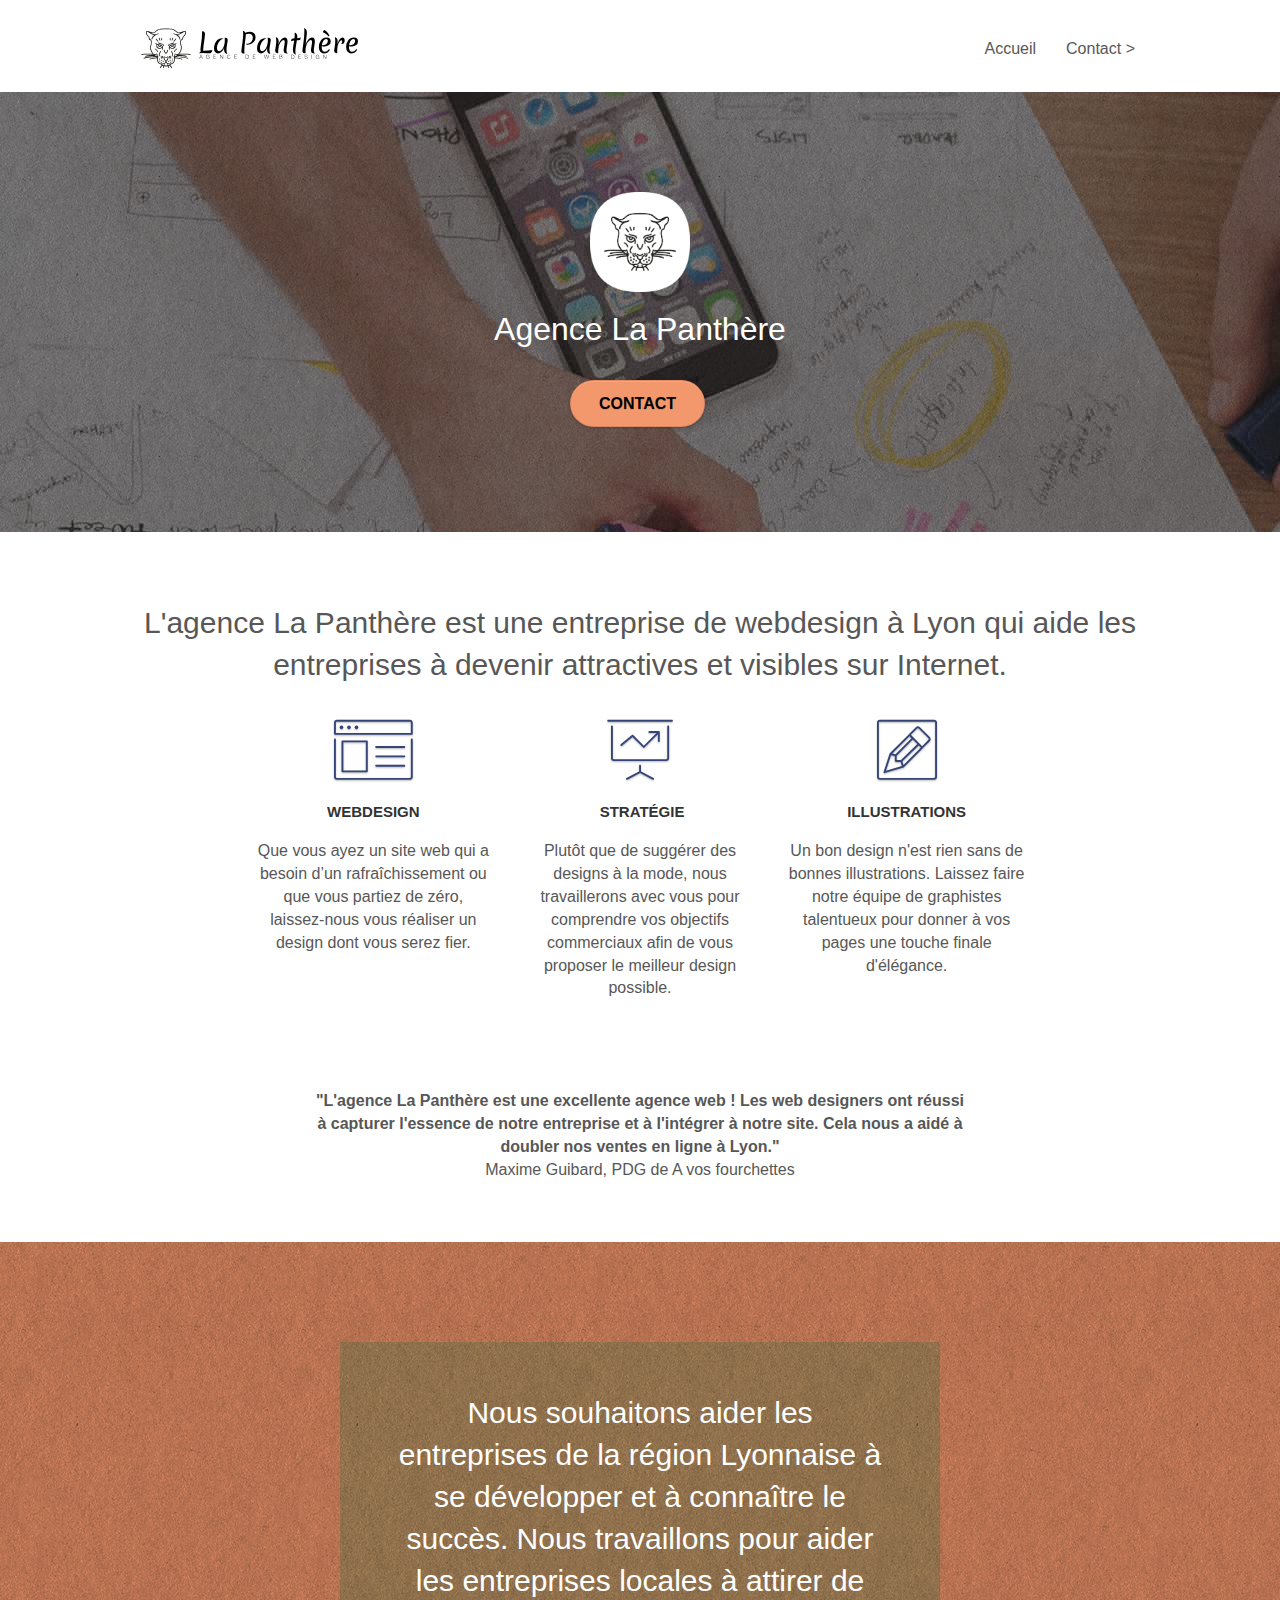
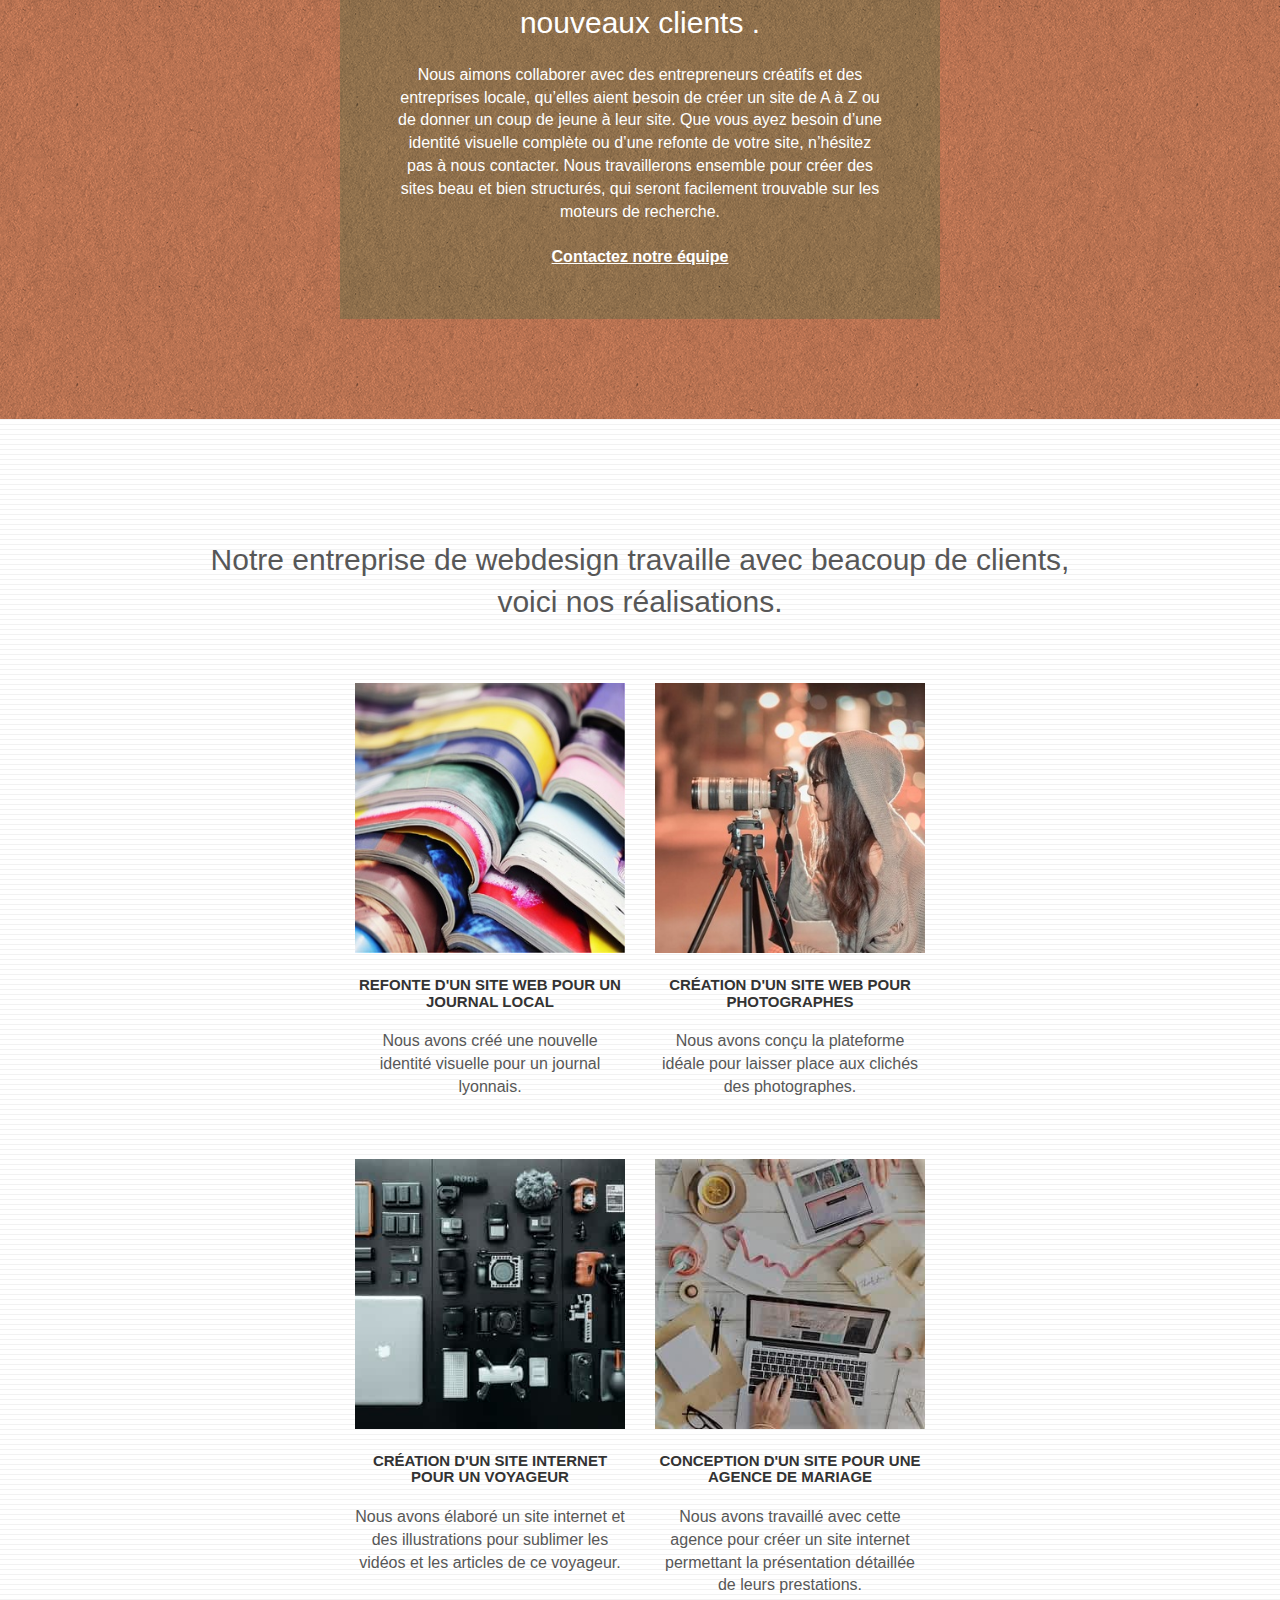
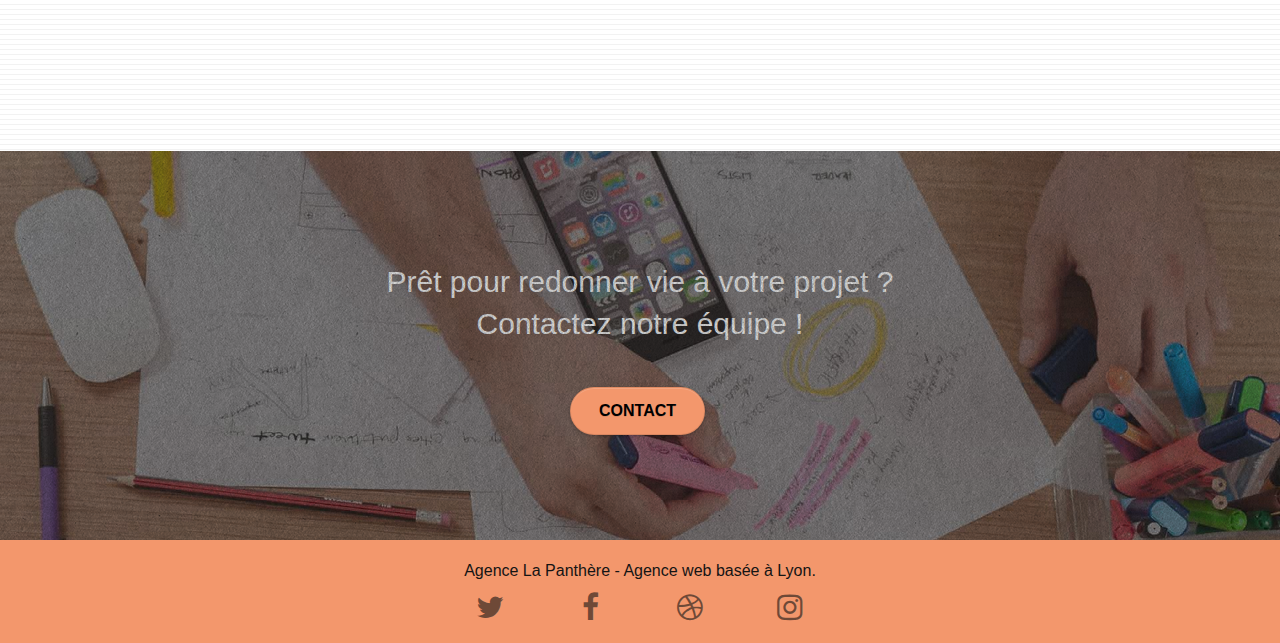
<file: index.html>
<!doctype html>
<html lang="fr">
<head>
    <meta charset="utf-8">
    <meta name="description" content="L'agence La Panthère est une entreprise de webdesign à Lyon qui aide les autres entreprises à devenir attractives et visibles sur Internet">
    <meta name="viewport" content="width=device-width, initial-scale=1.0, viewport-fit=cover">
	<meta name="robots" content="index, follow">
    <link rel="shortcut icon" type="image/png" href="favicon.jpg">
    <link rel= "canonical" href="https://gl4ss47.github.io/index.html">
	<link rel="stylesheet" type="text/css" href="./css/bootstrap.min.css">
	<link rel="stylesheet" type="text/css" href="style.css">
	<link rel="stylesheet" type="text/css" href="./css/Font-awesome.min.css">
	<link rel="stylesheet" type="text/css" href="./css/et-line.min.css">
	
    
	<script src="./js/jquery-2.1.0.min.js"></script>
	<script src="./js/bootstrap.min.js"></script>
	<script src="./js/blocs.js"></script>
	<script src="./js/jquery.touchSwipe.min.js" defer></script>
	<script src="./js/gmaps.min.js"></script>

    <title>La Panthère entreprise de webdesign à Lyon</title>

    
<!-- Analytics -->
 
<!-- Analytics END -->
    
</head>
<body>
<!-- Principal conteneur -->
<div class="page-container">
    
<!-- bloc-0 -->
<header class="bloc bgc-white l-bloc " id="bloc-0">
	<div class="container bloc-sm">

		<nav class="navbar row">
			<div class="navbar-header">
				<a class="navbar-brand" href="index.html"><img src="img/agence-la-panthere-monochrome.svg" alt="Entreprise webdesign La Panthère Lyon" height="40" /></a>
				<button id="nav-toggle" type="button" class="ui-navbar-toggle navbar-toggle" data-toggle="collapse" data-target=".navbar-1">
					<span class="sr-only">Toggle navigation</span><span class="icon-bar"></span><span class="icon-bar"></span><span class="icon-bar"></span>
				</button>
			</div>
			<div class="collapse navbar-collapse navbar-1 special-dropdown-nav">
				<ul class="site-navigation nav navbar-nav">
					<li>
						<a href="index.html">Accueil</a>
					</li>
					<li>
					</li>
					<li>
						<a href="contact.html">Contact &gt;</a>
					</li>
				</ul>
			</div>
		</nav>
	</div>
</header>
<!-- bloc-0 END -->

<!-- bloc-1-presentation -->
<div class="bloc bgc-dark-slate-blue bg-banniere d-bloc bg-t-edge bloc-bg-texture texture-paper b-parallax" id="bloc-1-hero">
	<div class="container bloc-lg">
		<div class="row tight-width-whitespace">
			<div class="col-sm-12">
				<img src="img/logo.png" class="center-block image-resize-mode" width="100" alt="Agence La Panthère, entreprise webdesign Lyon" />
				<h1 class="text-center hero-bloc-text tc-white ">
					Agence La Panthère
				</h1>
				<div class="text-center">
					<a href="contact.html" class="btn btn-lg btn-clean btn-rd cta-hero btn-atomic-tangerine" id="cta-hero">Contact</a>
				</div>
			</div>
		</div>
	</div>
</div>
<!-- bloc-1-presentation END -->

<!-- bloc-2-services -->
<div class="bloc bgc-white l-bloc" id="bloc-2-services">
	<div class="container bloc-md">
		<div class="row">
			<div class="col-sm-12 text-center">
				<h2>L'agence La Panthère est une entreprise de webdesign à Lyon qui aide les entreprises à devenir attractives et visibles sur Internet.</h2>
			</div>
		</div>
		<div class="row voffset-lg med-width-whitespace">
			<div class="col-sm-4">
				<div class="text-center">
					<span class="et-icon-browser sm-shadow icon-dark-slate-blue icons icon-lg"></span>
				</div>
				<h3 class="mg-md text-center">
					Webdesign
				</h3>
				<p class="text-center ">
					Que vous ayez un site web qui a besoin d&rsquo;un rafraîchissement ou que vous partiez de zéro, laissez-nous vous réaliser un design dont vous serez fier.
				</p>
			</div>
			<div class="col-sm-4">
				<div class="text-center">
					<span class="et-icon-presentation sm-shadow icon-dark-slate-blue icons icon-lg"></span>
				</div>
				<h3 class="mg-md text-center">
					&nbsp;Stratégie
				</h3>
				<p class="text-center ">
					Plutôt que de suggérer des designs à la mode, nous travaillerons avec vous pour comprendre vos objectifs commerciaux afin de vous proposer le meilleur design possible.<br>
				</p>
			</div>
			<div class="col-sm-4">
				<div class="text-center">
					<span class="et-icon-edit sm-shadow icon-dark-slate-blue icons icon-lg"></span>
				</div>
				<h3 class="mg-md text-center">
					Illustrations
				</h3>
				<p class="text-center ">
					Un bon design n'est rien sans de bonnes illustrations. Laissez faire notre équipe de graphistes talentueux pour donner à vos pages une touche finale d'élégance.
				</p>
			</div>
		</div>
		<div class="row voffset-lg voffset">
			<div class="col-xs-12 col-md-8 col-md-offset-2 text-center">
				<p><strong>"L'agence La Panthère est une excellente agence web ! Les web designers ont réussi à capturer l'essence de notre entreprise et à l'intégrer à notre site. Cela nous a aidé à doubler nos ventes en ligne à Lyon."</strong> 
					<br>Maxime Guibard, PDG de A vos fourchettes</p>

			</div>
		</div>
	</div>
</div>
<!-- bloc-2-services END -->

<!-- bloc-3-what-i-do -->
<div class="bloc tc-white bgc-atomic-tangerine bg-presentation d-bloc bloc-bg-texture texture-paper b-parallax" id="bloc-3-what-i-do">
	<div class="container bloc-lg">
		<div class="row tight-width-whitespace black-background">
			<div class="col-sm-12">
				<h2 class="mg-md text-center tc-white">
					Nous souhaitons aider les entreprises de la région Lyonnaise à se développer et à connaître le succès. Nous travaillons pour aider les entreprises locales à attirer de nouveaux clients .<br>
				</h2>
				<p class="text-center white">
					Nous aimons collaborer avec des entrepreneurs créatifs et des entreprises locale, qu’elles aient besoin de créer un site de A à Z ou de donner un coup de jeune à leur site. Que vous ayez besoin d’une identité visuelle complète ou d’une refonte de votre site, n’hésitez pas à nous contacter. Nous travaillerons ensemble pour créer des sites beau et bien structurés, qui seront facilement trouvable sur les moteurs de recherche. <br><br><a class="ltc-white bold-link" href="contact.html">Contactez notre équipe</a><br>
				</p>
			</div>
		</div>
	</div>
</div>
<!-- bloc-3-what-i-do END -->

<!-- bloc-4-portfolio -->
<div class="bloc bgc-white bg-lines-h2-bg bg-repeat l-bloc" id="bloc-4-portfolio">
	<div class="container bloc-lg">
		<div class="row">
			<div class="col-sm-12 text-center">
				<h2>Notre entreprise de webdesign travaille avec beacoup de clients, <br>voici nos réalisations.</h2>
			</div>
		</div>
		<div class="row tight-width-whitespace portfolio-row">
			<div class="col-sm-6">
				<a href="#" data-lightbox="img/1.jpg" data-gallery-id="gallery-1" data-caption="Refonte d'un site web pour un journal local" data-frame="snapshot-lb"><img src="img/1.jpg" alt="Refonte d'un site web pour un journal local" class="img-responsive portfolio-thumb" /></a>
				<h3 class="mg-md text-center">
					Refonte d'un site web pour un journal local
				</h3>
				<p class="text-center">
					Nous avons créé une nouvelle identité visuelle pour un journal lyonnais.
				</p>
			</div>
			<div class="col-sm-6">
				<a href="#" data-lightbox="img/2.jpg" data-gallery-id="gallery-1" data-caption="Création d'un site web pour photographes" data-frame="snapshot-lb"><img src="img/2.jpg" class="img-responsive portfolio-thumb" alt="Création d'un site web pour photographes" /></a>
				<h3 class="mg-md text-center">
					Création d'un site web pour photographes
				</h3>
				<p class="text-center">
					Nous avons conçu la plateforme idéale pour laisser place aux clichés des photographes.
				</p>
			</div>
		</div>
		<div class="row tight-width-whitespace portfolio-row">
			<div class="col-sm-6">
				<a href="#" data-lightbox="img/3.jpg" data-gallery-id="gallery-1" data-caption="Création d'un site internet pour un voyageur" data-frame="snapshot-lb"><img src="img/3.jpg" class="img-responsive portfolio-thumb" alt="Création d'un site web pour voyageur"/></a>
				<h3 class="mg-md text-center">
					Création d'un site internet pour un voyageur
				</h3>
				<p class="text-center">
					Nous avons élaboré un site internet et des illustrations pour sublimer les vidéos et les articles de ce voyageur.
				</p>
			</div>
			<div class="col-sm-6">
				<a href="#" data-lightbox="img/4.jpg" data-gallery-id="gallery-1" data-caption="Conception d'un site pour une agence de mariage" data-frame="snapshot-lb"><img src="img/4.jpg" class="img-responsive portfolio-thumb" alt="Création d'un site web pour agence de mariage" /></a>
				<h3 class="mg-md text-center">
					Conception d'un site pour une agence de mariage
				</h3>
				<p class="text-center">
					Nous avons travaillé avec cette agence pour créer un site internet permettant la présentation détaillée de leurs prestations.
				</p>
			</div>
		</div>
	</div>
</div>
<!-- bloc-4-portfolio END -->

<!-- bloc-5-cta -->
<div class="bloc bgc-dark-slate-blue bg-banniere d-bloc bloc-bg-texture texture-paper" id="bloc-5-cta">
	<div class="container bloc-lg">
		<div class="row">
			<h2 class="mg-md text-center tc-white">
				Prêt pour redonner vie à votre projet ?<br>Contactez notre équipe !
			</h2>
			<div class="col-sm-12 text-center">
				<a href="contact.html" class="btn btn-atomic-tangerine btn-clean btn-rd btn-lg cta-hero">Contact</a>
			</div>
		</div>
	</div>
</div>
<!-- bloc-5-cta END -->

<!-- ScrollToTop Button -->
<a class="bloc-button btn btn-d scrollToTop" onclick="scrollToTarget('1')"><span class="fa fa-chevron-up"></span></a>
<!-- ScrollToTop Button END-->

<!-- Footer - bloc-8 -->
<footer class="bloc bgc-atomic-tangerine d-bloc" id="bloc-8">
	<div class="container bloc-sm">
		<div class="row">
			<div class="col-sm-12">
				<p class="text-center black">
					Agence La Panthère - Agence web basée à Lyon.<br>
				</p>
				<div class="row row-no-gutters social">
					<div class="col-sm-3">
						<div class="text-center">
							<a class="social" aria-label="twitter" href="http://www.twitter.fr/"><span class="fa fa-twitter icon-md"></span></a>
						</div>
					</div>
					<div class="col-sm-3">
						<div class="text-center">
							<a class="social" aria-label="facebook" href="https://fr-fr.facebook.com"><span class="fa fa-facebook icon-md"></span></a>
						</div>
					</div>
					<div class="col-sm-3">
						<div class="text-center">
							<a class="social" aria-label="dribbble" href="https://dribbble.com"><span class="fa fa-dribbble icon-md"></span></a>
						</div>
					</div>
					<div class="col-sm-3">
						<div class="text-center">
							<a class="social" aria-label="instagram" href="https://www.instagram.com"><span class="fa fa-instagram icon-md"></span></a>
						</div>
					</div>
				</div>
			</div>
		</div>
	</div>
</footer>
<!-- Footer - bloc-8 END -->

</div>
<!-- Principal conteneur END -->
    

</body>
</html>
</file>
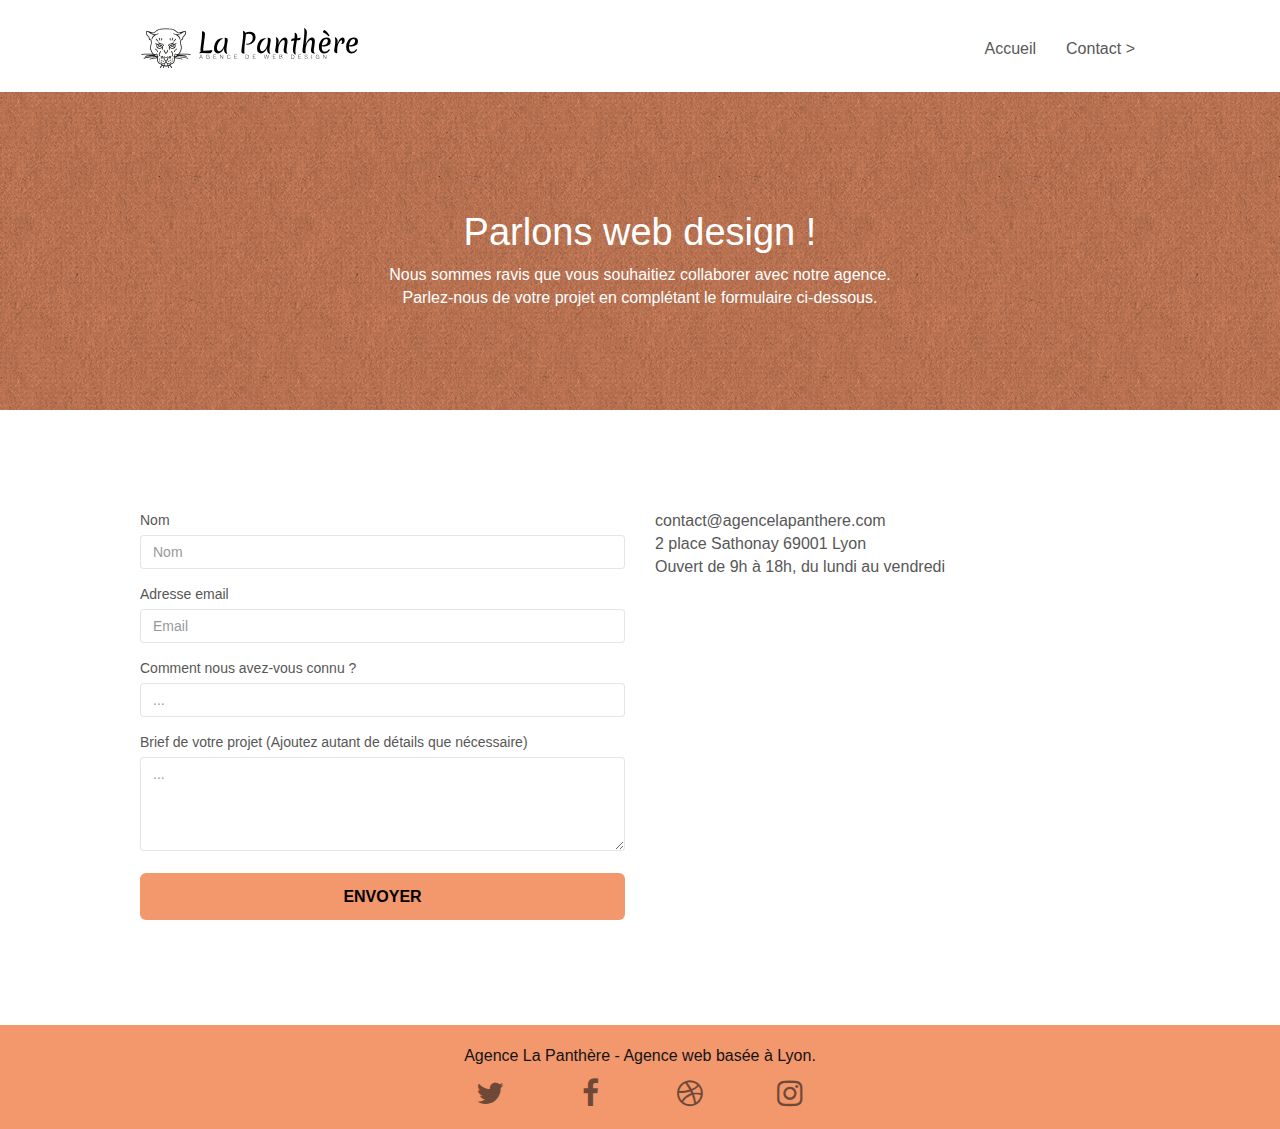
<file: contact.html>
<!doctype html>
<html lang="fr">
<head>
    <meta charset="utf-8">
    <meta name="description" content="C'est ici que vous pourrais prendre contacte avec notre entreprise de webdesign La Panthère">
    <meta name="viewport" content="width=device-width, initial-scale=1.0, viewport-fit=cover">
	<meta name="robots" content="contact, follow">
    <link rel="shortcut icon" type="image/png" href="favicon.jpg">
    <link rel= "canonical" href="https://gl4ss47.github.io/contact.html">
	<link rel="stylesheet" type="text/css" href="./css/bootstrap.min.css">
	<link rel="stylesheet" type="text/css" href="style.css">
	<link rel="stylesheet" type="text/css" href="./css/Font-awesome.min.css">
	<link rel="stylesheet" type="text/css" href="./css/et-line.min.css">
	
    
	<script src="./js/jquery-2.1.0.min.js"></script>
	<script src="./js/bootstrap.min.js"></script>
	<script src="./js/blocs.js"></script>
	<script src="./js/jqBootstrapValidation.min.js"></script>
	<script src="./js/formHandler.js"></script>

    <title>Contact</title>

    
<!-- Analytics -->
 
<!-- Analytics END -->
    
</head>
<body>
<!-- Principal conteneur -->
<div class="page-container">
    
<!-- bloc-0 -->
<header class="bloc bgc-white l-bloc " id="bloc-0">
	<div class="container bloc-sm">
		<nav class="navbar row">
			<div class="navbar-header">
				<a class="navbar-brand" href="index.html"><img src="img/agence-la-panthere-monochrome.svg" alt="La Panthère entreprise de webdesign Lyon logo" height="40" /></a>
				<button id="nav-toggle" type="button" class="ui-navbar-toggle navbar-toggle" data-toggle="collapse" data-target=".navbar-1">
					<span class="sr-only">Toggle navigation</span><span class="icon-bar"></span><span class="icon-bar"></span><span class="icon-bar"></span>
				</button>
			</div>
			<div class="collapse navbar-collapse navbar-1 special-dropdown-nav">
				<ul class="site-navigation nav navbar-nav">
					<li>
						<a href="index.html">Accueil</a>
					</li>
					<li>
					</li>
					<li>
						<a href="contact.html">Contact &gt;</a>
					</li>
				</ul>
			</div>
		</nav>
	</div>
</header>
<!-- bloc-0 END -->

<!-- bloc-6 -->
<div class="bloc bg-dots-bg bg-repeat bgc-atomic-tangerine d-bloc bloc-bg-texture texture-paper" id="bloc-6">
	<div class="container bloc-lg">
		<div class="row">
			<div class="col-sm-12">
				<h1 class="text-center hero-bloc-text tc-white">
					Parlons web design !
				</h1>
				<p class="text-center mg-lg tc-white tight-width-whitespace">
					Nous sommes ravis que vous souhaitiez collaborer avec notre agence.<br>
					Parlez-nous de votre projet en complétant le formulaire ci-dessous.
				</p>
			</div>
		</div>
	</div>
</div>
<!-- bloc-6 END -->

<!-- bloc-7 -->
<div class="bloc bgc-white l-bloc" id="bloc-7">
	<div class="container bloc-lg">
		<div class="row">
			<div class="col-sm-6">
				<form id="form_1" novalidate data-success-msg="Your message has been sent." data-fail-msg="Sorry it seems that our mail server is not responding, Sorry for the inconvenience!">
					<div class="form-group">
						<label for="name">
							Nom
						</label>
						<input id="name" class="form-control" placeholder="Nom" required />
					</div>
					<div class="form-group">
						<label>
							Adresse email
						</label>
						<input id="email" class="form-control" type="email" placeholder="Email" required />
					</div>
					<div class="form-group">
						<label>
							Comment nous avez-vous connu ?
						</label>
						<input class="form-control" type="email" placeholder="..." required id="input_504" />
					</div>
					<div class="form-group">
						<label>
							Brief de votre projet (Ajoutez autant de détails que nécessaire)<br>
						</label><textarea id="message" class="form-control" rows="4" cols="50" placeholder="..." required></textarea>
					</div> 
					<button class="bloc-button btn btn-lg btn-block cta-hero btn-atomic-tangerine" type="submit">
						Envoyer
					</button>
				</form>
			</div>
			<div class="col-sm-6">
				<p>
					contact@agencelapanthere.com<br>2 place Sathonay 69001 Lyon<br>Ouvert de 9h à 18h, du lundi au vendredi<br>
				</p>
			</div>
		</div>
	</div>
</div>
<!-- bloc-7 END -->

<!-- ScrollToTop Button -->
<a class="bloc-button btn btn-d scrollToTop" onclick="scrollToTarget('1')"><span class="fa fa-chevron-up"></span></a>
<!-- ScrollToTop Button END-->


<!-- Footer - bloc-8 -->
<footer class="bloc bgc-atomic-tangerine d-bloc" id="bloc-8">
	<div class="container bloc-sm">
		<div class="row">
			<div class="col-sm-12">
				<p class="text-center black">
					Agence La Panthère - Agence web basée à Lyon.<br>
				</p>
				<div class="row row-no-gutters social">
					<div class="col-sm-3">
						<div class="text-center">
							<a class="social" aria-label="twitter" href="http://www.twitter.fr/"><span class="fa fa-twitter icon-md"></span></a>
						</div>
					</div>
					<div class="col-sm-3">
						<div class="text-center">
							<a class="social" aria-label="facebook" href="https://fr-fr.facebook.com"><span class="fa fa-facebook icon-md"></span></a>
						</div>
					</div>
					<div class="col-sm-3">
						<div class="text-center">
							<a class="social" aria-label="dribbble" href="https://dribbble.com"><span class="fa fa-dribbble icon-md"></span></a>
						</div>
					</div>
					<div class="col-sm-3">
						<div class="text-center">
							<a class="social" aria-label="instagram" href="https://www.instagram.com"><span class="fa fa-instagram icon-md"></span></a>
						</div>
					</div>
				</div>
			</div>
		</div>
	</div>
</footer>
<!-- Footer - bloc-8 END -->

</div>
<!-- Principal conteneur END -->
    

</body>
</html>
</file>
<file: style.css>
body {
    margin: 0;
    padding: 0;
    background: #FFF;
    overflow-x: hidden;
    -webkit-font-smoothing: antialiased;
    -moz-osx-font-smoothing: grayscale;
}

a,
button {
    transition: all .3s ease-in-out;
    outline: none!important;
}

a:hover {
    text-decoration: none;
    cursor: pointer;
}

#page-loading-blocs-notifaction {
    position: fixed;
    top: 0;
    bottom: 0;
    width: 100%;
    z-index: 100000;
    background: #FFFFFF url("img/pageload-spinner.gif") no-repeat center center;
}

.bloc {
    width: 100%;
    clear: both;
    background: 50% 50% no-repeat;
    padding: 0 50px;
    -webkit-background-size: cover;
    -moz-background-size: cover;
    -o-background-size: cover;
    background-size: cover;
    position: relative;
}

.bloc .container {
    padding-left: 0;
    padding-right: 0;
}

.bloc-lg {
    padding: 100px 50px;
}

.bloc-md {
    padding: 50px;
}

.bloc-sm {
    padding: 20px 50px;
}

.bg-center,
.bg-l-edge,
.bg-r-edge,
.bg-t-edge,
.bg-b-edge,
.bg-tl-edge,
.bg-bl-edge,
.bg-tr-edge,
.bg-br-edge,
.bg-repeat {
    -webkit-background-size: auto!important;
    -moz-background-size: auto!important;
    -o-background-size: auto!important;
    background-size: auto!important;
}

.bg-repeat {
    background: repeat;
}

.bg-t-edge {
    background: top no-repeat;
}

.bloc-bg-texture::before {
    content: "";
    background-size: 2px 2px;
    position: absolute;
    top: 0;
    bottom: 0;
    left: 0;
    right: 0;
}

.texture-paper::before {
    background: url("img/texture-paper.png");
    background-size: 280px 280px;
}

.b-parallax {
    background-attachment: fixed;
}

.d-bloc {
    color: rgba(255, 255, 255, .7);
}

.d-bloc button:hover {
    color: rgba(255, 255, 255, .9);
}

.d-bloc .icon-round,
.d-bloc .icon-square,
.d-bloc .icon-rounded,
.d-bloc .icon-semi-rounded-a,
.d-bloc .icon-semi-rounded-b {
    border-color: rgba(255, 255, 255, .9);
}

.d-bloc .divider-h span {
    border-color: rgba(255, 255, 255, .2);
}

.d-bloc .a-btn,
.d-bloc .navbar a,
.d-bloc .navbar-brand,
.d-bloc a .icon-sm,
.d-bloc a .icon-md,
.d-bloc a .icon-lg,
.d-bloc a .icon-xl,
.d-bloc h1 a,
.d-bloc h2 a,
.d-bloc h3 a,
.d-bloc h4 a,
.d-bloc h5 a,
.d-bloc h6 a,
.d-bloc p a {
    color: rgba(20, 20, 20, .6);
}

.d-bloc .a-btn:hover,
.d-bloc .navbar a:hover,
.d-bloc .navbar-brand:hover,
.d-bloc a:hover .icon-sm,
.d-bloc a:hover .icon-md,
.d-bloc a:hover .icon-lg,
.d-bloc a:hover .icon-xl,
.d-bloc h1 a:hover,
.d-bloc h2 a:hover,
.d-bloc h3 a:hover,
.d-bloc h4 a:hover,
.d-bloc h5 a:hover,
.d-bloc h6 a:hover,
.d-bloc p a:hover {
    color: rgba(255, 255, 255, 1);
}

.d-bloc .navbar-toggle .icon-bar {
    background: rgba(255, 255, 255, 1);
}

.d-bloc .btn-wire,
.d-bloc .btn-wire:hover {
    color: rgba(255, 255, 255, 1);
    border-color: rgba(255, 255, 255, 1);
}

.d-bloc .panel {
    color: rgba(0, 0, 0, .5);
}

.d-bloc .panel button:hover {
    color: rgba(0, 0, 0, .7);
}

.d-bloc .panel icon {
    border-color: rgba(0, 0, 0, .7);
}

.d-bloc .panel .divider-h span {
    border-color: rgba(0, 0, 0, .1);
}

.d-bloc .panel .a-btn {
    color: rgba(0, 0, 0, .6);
}

.d-bloc .panel .a-btn:hover {
    color: rgba(0, 0, 0, 1);
}

.d-bloc .panel .btn-wire,
.d-bloc .panel .btn-wire:hover {
    color: rgba(0, 0, 0, .7);
    border-color: rgba(0, 0, 0, .3);
}

.d-bloc .panel,
.l-bloc {
    color: rgba(0, 0, 0, .5);
}

.d-bloc .panel button:hover,
.l-bloc button:hover {
    color: rgba(0, 0, 0, .7);
}

.l-bloc .icon-round,
.l-bloc .icon-square,
.l-bloc .icon-rounded,
.l-bloc .icon-semi-rounded-a,
.l-bloc .icon-semi-rounded-b {
    border-color: rgba(0, 0, 0, .7);
}

.d-bloc .panel .divider-h span,
.l-bloc .divider-h span {
    border-color: rgba(0, 0, 0, .1);
}

.d-bloc .panel .a-btn,
.l-bloc .a-btn,
.l-bloc .navbar a,
.l-bloc .navbar-brand,
.l-bloc a .icon-sm,
.l-bloc a .icon-md,
.l-bloc a .icon-lg,
.l-bloc a .icon-xl,
.l-bloc h1 a,
.l-bloc h2 a,
.l-bloc h3 a,
.l-bloc h4 a,
.l-bloc h5 a,
.l-bloc h6 a,
.l-bloc p a {
    color: rgba(0, 0, 0, .6);
}

.d-bloc .panel .a-btn:hover,
.l-bloc .a-btn:hover,
.l-bloc .navbar a:hover,
.l-bloc .navbar-brand:hover,
.l-bloc a:hover .icon-sm,
.l-bloc a:hover .icon-md,
.l-bloc a:hover .icon-lg,
.l-bloc a:hover .icon-xl,
.l-bloc h1 a:hover,
.l-bloc h2 a:hover,
.l-bloc h3 a:hover,
.l-bloc h4 a:hover,
.l-bloc h5 a:hover,
.l-bloc h6 a:hover,
.l-bloc p a:hover {
    color: rgba(0, 0, 0, 1);
}

.l-bloc .navbar-toggle .icon-bar {
    color: rgba(0, 0, 0, .6);
}

.d-bloc .panel .btn-wire,
.d-bloc .panel .btn-wire:hover,
.l-bloc .btn-wire,
.l-bloc .btn-wire:hover {
    color: rgba(0, 0, 0, .7);
    border-color: rgba(0, 0, 0, .3);
}

.voffset {
    margin-top: 30px;
}

.voffset-lg {
    margin-top: 80px;
}

.row-no-gutters {
    margin-right: 0;
    margin-left: 0;
}

.row.row-no-gutters > [class^="col-"],
.row.row-no-gutters > [class*=" col-"] {
    padding-right: 0;
    padding-left: 0;
}

#bloc-1-hero h1 {
    font-size: 32px;
}

.navbar {
    margin-bottom: 0;
    z-index: 1;
}

.navbar-brand {
    height: auto;
    padding: 3px 15px;
    font-size: 25px;
    font-weight: normal;
    font-weight: 600;
    line-height: 44px;
}

.navbar-brand img {
    max-height: 200px;
    margin: 0 5px 0 0;
    display: inline;
}

.navbar-brand img[src$=svg] {
    min-width: 100px;
}

.nav-center .navbar-brand img {
    margin: 0;
}

.navbar .nav {
    padding-top: 2px;
    margin-right: -16px;
    float: right;
    z-index: 1;
}

.nav > li {
    float: left;
    margin-top: 4px;
    font-size: 16px;
}

.navbar-nav .open .dropdown-menu > li > a {
    text-align: inherit;
}

.nav > li a:hover,
.nav > li a:focus {
    background: transparent;
}

.navbar-toggle {
    margin: 10px 10px 0 0;
    border: 0px;
}

.navbar-toggle:hover {
    background: transparent!important;
}

.navbar-toggle .icon-bar {
    background-color: rgba(0, 0, 0, .5);
    width: 26px;
}

.nav-invert .navbar .nav {
    float: left;
}

.nav-invert .navbar-header,
.nav-invert .navbar-brand {
    float: right;
    position: relative;
    z-index: 2;
}

@media (min-width: 768px) {
    .site-navigation {
        position: absolute;
        top: 50%;
        right: 20px;
        transform: translate(0, -50%);
        -webkit-transform: translateY(-50%);
    }
    .nav > li .dropdown-menu a,
    .nav > li .dropdown-menu a:hover {
        color: #484848;
    }
    .nav-invert .site-navigation {
        left: 0;
        right: 0;
    }
    .nav-center {
        text-align: center;
    }
    .nav-center .navbar-header {
        width: 100%;
    }
    .nav-center .navbar-header,
    .nav-center .navbar-brand,
    .nav-center .nav > li {
        float: none;
        display: inline-block;
    }
    .nav-center .site-navigation {
        position: relative;
        width: 100%;
        right: 0;
        margin-right: 0px;
        margin-top: 20px;
    }
    .nav-center.mini-nav .navbar-toggle {
        float: none;
        margin: 10px auto 0;
    }
}

.nav > li > .dropdown a {
    background: none!important;
    display: block;
    padding: 14px 15px;
}

nav .caret {
    margin: 0 5px;
}

.dropdown-menu .dropdown-menu {
    top: -8px;
    left: 100%;
}

.dropdown-menu .dropmenu-flow-right {
    top: 100%;
    left: 0;
    margin-left: -1px;
    border-top-left-radius: 0;
    border-top-right-radius: 0;
}

.dropdown-menu .dropdown span {
    border: 4px solid black;
    border-top-color: transparent;
    border-right-color: transparent;
    border-bottom-color: transparent;
    margin: 6px -5px 0 0!important;
    float: right;
}

.mg-md {
    margin-top: 10px;
    margin-bottom: 20px;
}

.mg-lg {
    margin-top: 10px;
    margin-bottom: 40px;
}

.btn {
    margin: 0 5px 5px 0;
}

.btn.pull-right {
    margin: 0 0 5px 5px;
}

.btn-d,
.btn-d:hover,
.btn-d:focus {
    color: #FFF;
    background: rgba(0, 0, 0, .3);
}

button {
    outline: none!important;
}

.btn-rd {
    border-radius: 40px;
}

.btn-clean {
    border: 1px solid rgba(0, 0, 0, .08);
    border-bottom-color: rgba(0, 0, 0, .1);
    text-shadow: 0 1px 0 rgba(0, 0, 1, .1);
    box-shadow: 0 1px 3px rgba(0, 0, 1, .25), inset 0 1px 0 0 rgba(255, 255, 255, .15);
}

.icon-md {
    font-size: 30px!important;
}

.icon-lg {
    font-size: 60px!important;
}

.sm-shadow {
    text-shadow: 0 1px 2px rgba(0, 0, 0, .3);
}

.panel-sq,
.panel-sq .panel-heading,
.panel-sq .panel-footer {
    border-radius: 0;
}

.panel-rd {
    border-radius: 30px;
}

.panel-rd .panel-heading {
    border-radius: 29px 29px 0 0;
}

.panel-rd .panel-footer {
    border-radius: 0 0 29px 29px;
}

.form-control {
    border-color: rgba(0, 0, 0, .1);
    box-shadow: none;
}

.scrollToTop {
    width: 40px;
    height: 40px;
    position: fixed;
    bottom: 20px;
    right: 20px;
    opacity: 0;
    z-index: 500;
    transition: all .3s ease-in-out;
}

.scrollToTop span {
    margin-top: 6px;
}

.showScrollTop {
    font-size: 14px;
    opacity: 1;
}

a[data-lightbox] {
    position: relative;
    display: block;
    text-align: center;
}

a[data-lightbox]:hover::before {
    content: "+";
    font-family: "HelveticaNeue-Light", "Helvetica Neue Light", "Helvetica Neue", Helvetica, Arial;
    font-size: 32px;
    width: 50px;
    height: 50px;
    margin-left: -25px;
    border-radius: 50%;
    background: rgba(0, 0, 0, .6);
    color: #FFF;
    font-weight: 100;
    z-index: 1;
    position: absolute;
    top: 50%;
    transform: translateY(-50%);
    -webkit-transform: translateY(-50%);
}

a[data-lightbox]:hover img {
    opacity: 0.6;
    -webkit-animation-fill-mode: none;
    animation-fill-mode: none;
}

#lightbox-modal {
    display: flex;
    align-items: center;
}

#lightbox-modal .modal-dialog {
    width: 90%;
    max-width: 900px;
    margin: 0 auto 0;
}

#lightbox-modal .modal-dialog img {
    max-height: 90vh;
    margin: 0 auto;
}

.lightbox-caption {
    padding: 20px;
    color: #FFF;
    background: rgba(0, 0, 0, .5);
    position: absolute;
    left: 15px;
    right: 15px;
    bottom: 5px;
}

.close-lightbox {
    color: #FFF;
    font-size: 30px;
    position: absolute;
    top: 20px;
    right: 20px;
    z-index: 20;
    background: rgba(0, 0, 0, .5);
    border: none;
    line-height: 30px;
    padding: 0 9px 5px;
    opacity: 0.3;
}

.close-lightbox:hover,
.next-lightbox:hover,
.prev-lightbox:hover {
    opacity: 1.0;
    color: #FFF;
}

.next-lightbox,
.prev-lightbox {
    font-size: 20px;
    color: rgba(255, 255, 255, .9);
    background: rgba(0, 0, 0, .5);
    transition: all .2s ease-in-out;
    position: absolute;
    top: 45%;
    z-index: 1;
    opacity: 0.4;
}

.next-lightbox {
    padding: 6px 8px 1px 13px;
    right: 25px;
}

.prev-lightbox {
    padding: 6px 13px 1px 10px;
    left: 25px;
}

.snapshot-lb .modal-body {
    padding-bottom: 45px;
}

.snapshot-lb .lightbox-caption {
    padding: 0;
    color: rgba(0, 0, 0, .5);
    background: none;
}

h1,
h2,
h3,
h4,
h5,
h6,
p,
label,
.btn,
a {
    font-family: "helvetica";
    font-weight: 400;
    color: #575757!important;
}

.container {
    max-width: 1000px;
}

.hero-bloc-text {
    font-size: 38px;
}

.hero-bloc-text-sub {
    font-size: 36px;
}

.statement-bloc-text {
    line-height: 26px;
    font-style: italic;
    font-size: 20px;
    text-align: center;
    font-weight: lighter;
    max-width: 520px;
    margin: auto auto auto auto;
}

p {
    font-size: 16px;
}

.tight-width-whitespace {
    max-width: 600px;
    margin: auto auto auto auto;
}

.h1 {
    font-size: 20px;
    font-family: "Open Sans";
}

.cta-hero {
    margin-top: 22px;
    color: #FFFFFF!important;
    text-transform: uppercase;
    padding: 12px 28px 12px 28px;
    font-size: 16px;
    font-weight: 700;
}

.social {
    max-width: 400px;
    margin: auto auto auto auto;
}

h2 {
    line-height: 1.4em;
}

h3 {
    font-size: 15px;
    text-transform: uppercase;
    font-weight: 700;
    color: #333333!important;
}

.med-width-whitespace {
    max-width: 800px;
    margin: auto auto auto auto;
    box-shadow: 0px 0px 0px #000000;
}

h1 {
    color: #333333!important;
}

h4 {
    color: #333333!important;
}

.icons {
    margin-bottom: 14px;
    margin-top: 24px;
}

.white {
    color: #FFFFFF!important;
}

.black {
    color: #141414!important;
}

.portfolio-thumb {
    margin-bottom: 24px;
    width: 100%;
}

.portfolio-row {
    margin-bottom: 44px;
    margin-top: 50px;
}

.avatar {
    box-shadow: 0px 4px 9px rgba(0, 0, 0, 0.3);
}

.black-background {
    background-color: rgba(165, 147, 99, 0.7);
    padding: 40px 40px 40px 40px;
}

.bold-link {
    font-weight: 900;
    text-decoration: underline!important;
}

.bgc-white {
    background-color: #FFFFFF;
}

.bgc-dark-slate-blue {
    background-color: #364577;
}

.bgc-atomic-tangerine {
    background-color: #F3976C;
}

.tc-white {
    color: #ffffff!important;
}

.btn-atomic-tangerine {
    background: #F3976C;
    color: #000000!important;
}

.btn-atomic-tangerine:hover {
    background: #000000!important;
    color: #F3976C!important;
}

.ltc-white {
    color: #FFFFFF!important;
}

.ltc-white:hover {
    color: #cccccc!important;
}

.ltc-atomic-tangerine {
    color: #F3976C!important;
}

.ltc-atomic-tangerine:hover {
    color: #c27956!important;
}

.icon-dark-slate-blue {
    color: #364577!important;
    border-color: #364577!important;
}

.bg-dots-bg {
    background-image: url("img/dots-bg.png");
}

.bg-lines-h2-bg {
    background-image: url("img/lines-h2-bg.png");
}

.bg-banniere {
    background-image: url("img/agence-la-panthere.jpg");
}

.bg-presentation {
    background-image: url("img/image-de-presentation.jpg");
}

@media (max-width: 1024px) {
    .bloc {
        padding-left: 20px;
        padding-right: 20px;
    }
    .bloc.full-width-bloc,
    .bloc-tile-2.full-width-bloc .container,
    .bloc-tile-3.full-width-bloc .container,
    .bloc-tile-4.full-width-bloc .container {
        padding-left: 0;
        padding-right: 0;
    }
}

@media (max-width: 992px) and (min-width: 768px) {
    .navbar .nav {
        max-width: 80%
    }
    .nav-center.navbar .nav {
        max-width: 100%
    }
}

@media only screen and (min-width: 768px) and (max-width: 1024px) and (orientation: landscape) {
    .b-parallax {
        background-attachment: scroll;
    }
}

@media only screen and (min-width: 1024px) and (max-width: 1366px) and (-webkit-min-device-pixel-ratio: 1.5) {
    .b-parallax {
        background-attachment: scroll;
    }
}

@media (max-width: 991px) {
    .container {
        width: 100%;
    }
    .b-parallax {
        background-attachment: scroll;
    }
    .page-container,
    #hero-bloc {
        overflow-x: hidden;
        position: relative;
    }
    .bloc-group,
    .bloc-group .bloc {
        display: block;
        width: 100%;
    }
    .bloc-fill-screen .fill-bloc-top-edge,
    .bloc-fill-screen .fill-bloc-bottom-edge {
        padding: 0 20px;
    }
}

@media (max-width: 767px) {
    .page-container {
        overflow-x: hidden;
        position: relative;
    }
    h1,
    h2,
    h3,
    h4,
    h5,
    h6,
    p,
    #disqus_thread {
        padding-left: 10px!important;
        padding-right: 10px!important;
    }
    h2 {
        font-size: 22px
    }
    .b-parallax {
        background-attachment: scroll;
    }
    .navbar .nav {
        padding-top: 0;
        border-top: 1px solid rgba(0, 0, 0, .2);
        float: none!important;
    }
    .navbar.row {
        margin-left: 0;
        margin-right: 0;
    }
    .site-navigation {
        position: inherit;
        transform: none;
        -webkit-transform: none;
        -ms-transform: none;
    }
    .nav > li {
        margin-top: 0;
        border-bottom: 1px solid rgba(0, 0, 0, .1);
        background: rgba(0, 0, 0, .05);
        text-align: left;
        padding-left: 15px;
        width: 100%;
    }
    .nav > li:hover {
        background: rgba(0, 0, 0, .08);
    }
    .dropdown .dropdown a .caret {
        float: none;
        margin: 5px 0 0 10px!important;
        border: 4px solid black;
        border-bottom-color: transparent;
        border-right-color: transparent;
        border-left-color: transparent;
    }
    #hero-bloc .navbar .nav {
        background: rgba(0, 0, 0, .8);
    }
    #hero-bloc .navbar .nav a {
        color: rgba(255, 255, 255, .6);
    }
    .hero {
        padding: 50px 0;
    }
    .hero-nav {
        left: -1px;
        right: -1px;
    }
    .navbar-collapse {
        padding: 0;
        overflow-x: hidden;
        -webkit-box-shadow: none;
        box-shadow: none;
    }
    .navbar-brand img {
        max-height: 40px;
        width: auto;
    }
    .nav-invert .navbar-header {
        float: none;
        width: 100%;
    }
    .nav-invert .navbar-toggle {
        float: left;
        margin-left: 10px;
    }
    .bloc {
        padding-left: 0;
        padding-right: 0;
    }
    .bloc-xxl,
    .bloc-xl,
    .bloc-lg {
        padding: 40px 0;
    }
    .bloc-sm,
    .bloc-md {
        padding-left: 0;
        padding-right: 0;
    }
    .bloc-tile-2 .container,
    .bloc-tile-3 .container,
    .bloc-tile-4 .container,
    .bloc-fill-screen .fill-bloc-top-edge,
    .bloc-fill-screen .fill-bloc-bottom-edge {
        padding-left: 0;
        padding-right: 0;
    }
    .a-block {
        padding: 0 10px;
    }
    .btn-dwn {
        display: none;
    }
    .voffset {
        margin-top: 5px;
    }
    .voffset-md {
        margin-top: 20px;
    }
    .voffset-lg {
        margin-top: 30px;
    }
    form {
        padding: 5px;
    }
    .close-lightbox {
        display: inline-block;
    }
    .blocsapp-device-iphone5 {
        background-size: 216px 425px;
        padding-top: 60px;
        width: 216px;
        height: 425px;
    }
    .blocsapp-device-iphone5 img {
        width: 180px;
        height: 320px;
    }
}

@media (max-width: 400px) {
    .bloc {
        padding-left: 0;
        padding-right: 0;
    }
}

@media (max-width: 767px) {
    .bloc-mob-center-text {
        text-align: center;
    }
}
</file>
